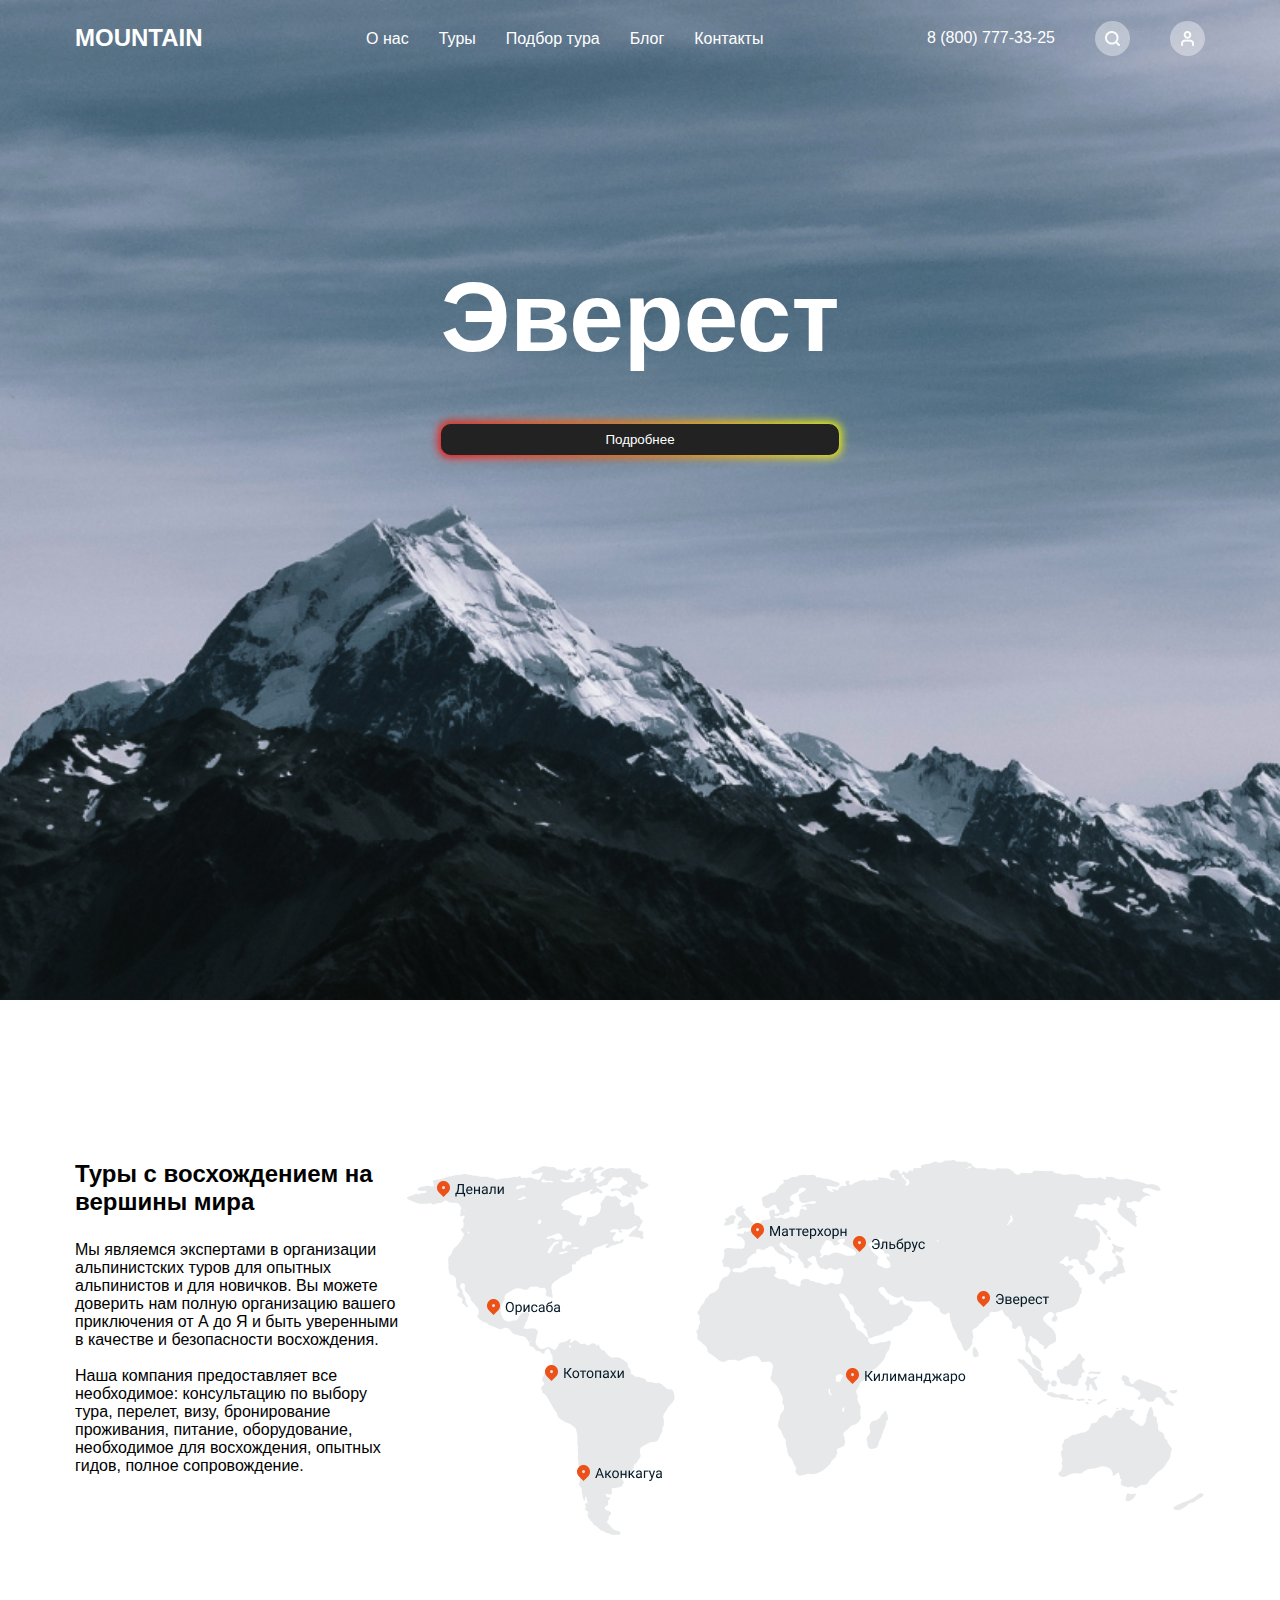
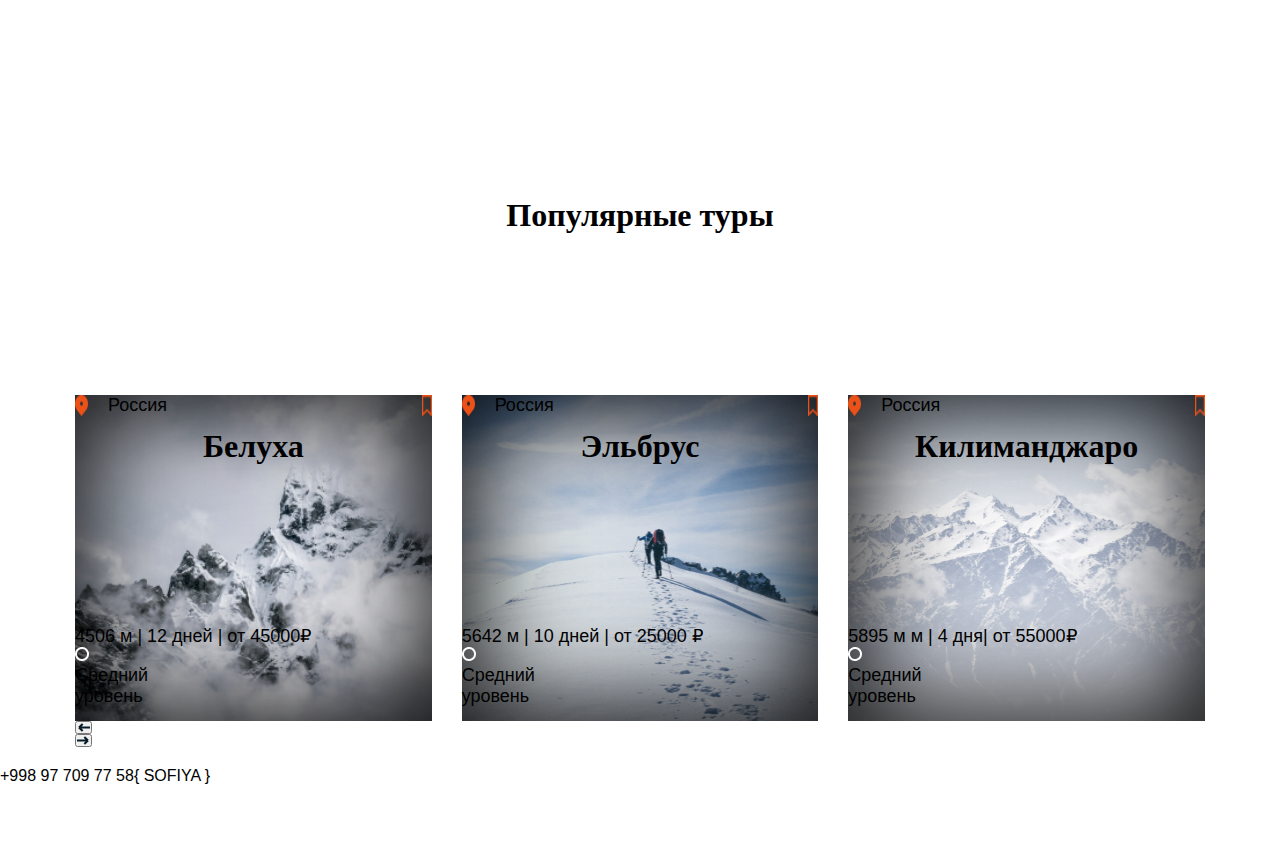
<file: index.html>
<!DOCTYPE html>
<html lang="en">
  <head>
    <meta charset="UTF-8" />
    <meta name="viewport" content="width=device-width, initial-scale=1.0" />
    <title>Document</title>
    <link rel="stylesheet" href="style.css" />
  </head>
  <body>
    <section class="everest">
      <div class="container">
        <div class="everest__wrapper">
          <h2 class="everest__logo">MOUNTAIN</h2>
          <div class="everest__menu">
            <a href="">О нас</a>
            <a href="">Туры</a>
            <a href="">Подбор тура</a>
            <a href="">Блог</a>
            <a href="">Контакты</a>
          </div>
          <ul>
            <a href="">8 (800) 777-33-25</a>
            <button class="img"><img src="icon_everest.png" alt="" /></button>
            <button class="img"><img src="icon_everest2.png" alt="" /></button>
          </ul>
        </div>
        <div class="everest__center">
          <h1 class="everest__title">Эверест</h1>

          <button class="button-85" role="button">Подробнее</button>
        </div>
      </div>
    </section>
    <section class="height">
      <div class="container">
        <div class="height__wrapper">
          <div class="height__box">
            <h2 class="height__title">Туры с восхождением на вершины мира</h2>
            <p class="height__text">
              Мы являемся экспертами в организации альпинистских туров для
              опытных альпинистов и для новичков. Вы можете доверить нам полную
              организацию вашего приключения от А до Я и быть уверенными в
              качестве и безопасности восхождения. <br />
              <br />
              Наша компания предоставляет все необходимое: консультацию по
              выбору тура, перелет, визу, бронирование проживания, питание,
              оборудование, необходимое для восхождения, опытных гидов, полное
              сопровождение.
            </p>
            <p class="height__text"></p>
          </div>
          <img src="height_img.png" alt="" />
        </div>
      </div>
    </section>
    <section class="tours">
      <div class="container">
        <h1 class="tours__title">Популярные туры</h1>
        <div class="tours__wrap">
          <div class="tours__box1">
            <div class="tours__header">
              <img src="tours__logo.png" alt="#" class="tours__logo" />
              <p class="tours__text">Россия</p>
              <img src="tours__icon.png" alt="#" class="tours__icon" />
            </div>
            <div class="tours__beluha">
              <h4 class="tours__title">Белуха</h4>
              <p class="tours__text">4506 м | 12 дней | от 45000₽</p>
            </div>
            <div class="tours__foot">
              <img src="tours__foot.png" alt="#" class="tours__img" />
              <p class="tours__text">Средний уровень</p>
            </div>
          </div>
          <div class="tours__box2">
            <div class="tours__header">
              <img src="tours__logo.png" alt="#" class="tours__logo" />
              <p class="tours__text">Россия</p>
              <img src="tours__icon.png" alt="#" class="tours__icon" />
            </div>
            <div class="tours__elbrus">
              <h4 class="tours__title">Эльбрус</h4>
              <p class="tours__text">5642 м | 10 дней | от 25000 ₽</p>
            </div>
            <div class="tours__foot">
              <img src="tours__foot.png" alt="#" class="tours__img" />
              <p class="tours__text">Средний уровень</p>
            </div>
          </div>
          <div class="tours__box3">
            <div class="tours__header">
              <img src="tours__logo.png" alt="#" class="tours__logo" />
              <p class="tours__text">Россия</p>
              <img src="tours__icon.png" alt="#" class="tours__icon" />
            </div>
            <div class="tours__kilim">
              <h4 class="tours__title">Килиманджаро</h4>
              <p class="tours__text">5895 м м | 4 дня| от 55000₽</p>
            </div>
            <div class="tours__foot">
              <img src="tours__foot.png" alt="#" class="tours__img" />
              <p class="tours__text">Средний уровень</p>
            </div>
          </div>
        </div>
        <button class="tours__btn">
          <img src="btn__tours.svg" alt="" />
        </button>
        <button class="tours__btn">
          <img src="btn__tours2.svg" alt="" />
        </button>
      </div>
      <p>+998 97 709 77 58{ SOFIYA }</p>
    </section>
  </body>
</html>
</file>
<file: style.css>
* {
  padding: 0;
  margin: 0;
  box-sizing: border-box;
}
body {
  font-family: 'Gill Sans', 'Gill Sans MT', Calibri, 'Trebuchet MS', sans-serif;
}
a {
  cursor: pointer;
}
button {
  cursor: pointer;
}

.everest {
  background-image: url(background_everest.jpg);
  background-repeat: no-repeat;
  background-size: cover;
  height: 1000px;
}

.container {
  max-width: 1170px;
  width: 100%;
  margin: 0 auto;
  padding: 20px 20px;
}
.everest__wrapper {
  display: flex;
  flex-wrap: wrap;
  gap: 30px;

  justify-content: space-between;
  @media (max-width: 890px) {
    justify-content: center;
  }
}
.everest__logo {
  color: white;
  font-family: 'Gill Sans', 'Gill Sans MT', Calibri, 'Trebuchet MS', sans-serif;
  font-size: 24px;
  font-weight: 600;
  line-height: 36px;
  letter-spacing: 0em;
  text-align: left;
  cursor: pointer;
}
.everest__menu {
  display: flex;
  gap: 30px;
  align-items: center;
  flex-wrap: wrap;
  justify-content: center;

  a {
    text-decoration: none;
    font-family: 'Gill Sans', 'Gill Sans MT', Calibri, 'Trebuchet MS',
      sans-serif;
    font-size: 16px;
    font-weight: 400;
    line-height: 19px;
    letter-spacing: 0em;
    text-align: left;
  }
}
ul {
  display: flex;
  justify-content: space-between;
  gap: 40px;
  align-items: center;
  .img {
    background: rgba(252, 252, 252, 0.4);
    padding: 11px;
    border: none;
    border-radius: 50%;
    display: flex;
    justify-content: center;
    align-items: center;
    height: 35px;
    width: 35px;
    a {
      font-family: Roboto;
      font-size: 16px;
      font-weight: 400;
      line-height: 19px;
      letter-spacing: 0em;
      text-align: left;
    }
  }
}

.img {
  width: 30px;
}
.everest__center {
  display: grid;
  justify-content: center;
  gap: 50px;
  margin-top: 205px;
  h1 {
    font-size: 98px;
    color: white;
  }
  .everest__btn {
    border: 3px solid #3d3c3c;
    height: 45px;
    color: #3b1c1c;
    filter: progid:DXImageTransform.Microsoft.gradient(startColorstr="#89ffd8",endColorstr="#fc4696",GradientType=1);
    text-shadow: 0 -1px 0 #196ebb;
  }
}
.everest__title {
  cursor: pointer;
}
a {
  text-decoration: none;
  color: white;
}

.height {
  padding: 140px 0px;
}
.container {
}
.height__wrapper {
  @media (max-width: 1100px) {
    flex-direction: column;
    gap: 30px;
  }
  img {
    width: 100%;
  }
  display: flex;
  h2 {
    margin-bottom: 25px;
  }
}
.height__box {
}
.height__title {
}
.height__text {
}

.button-85 {
  padding: 0.6em 2em;
  border: none;
  outline: none;
  color: rgb(255, 255, 255);
  background: #111;
  cursor: pointer;
  position: relative;
  z-index: 0;
  border-radius: 10px;
  user-select: none;
  -webkit-user-select: none;
  touch-action: manipulation;
}

.button-85:before {
  content: '';
  background: linear-gradient(
    45deg,
    #ff0000,
    #ff7300,
    #fffb00,
    #48ff00,
    #00ffd5,
    #002bff,
    #7a00ff,
    #ff00c8,
    #ff0000
  );
  position: absolute;
  top: -2px;
  left: -2px;
  background-size: 400%;
  z-index: -1;
  filter: blur(5px);
  -webkit-filter: blur(5px);
  width: calc(100% + 4px);
  height: calc(100% + 4px);
  animation: glowing-button-85 20s linear infinite;
  transition: opacity 0.3s ease-in-out;
  border-radius: 10px;
}

@keyframes glowing-button-85 {
  0% {
    background-position: 0 0;
  }
  50% {
    background-position: 400% 0;
  }
  100% {
    background-position: 0 0;
  }
}

.button-85:after {
  z-index: -1;
  content: '';
  position: absolute;
  width: 100%;
  height: 100%;
  background: #222;
  left: 0;
  top: 0;
  border-radius: 10px;
}

.tours {
  padding: 70px 0px;
}
.container {
}
.tours__title {
  font-family: 'Gill Sans', 'Gill Sans MT', Calibri, 'Trebuchet MS', sans-serif;
  font-family: Oswald;
  font-size: 32px;
  font-weight: 600;
  line-height: 60px;
  letter-spacing: 0em;
  text-align: left;
  text-align: left;
  display: flex;
  align-items: center;
  justify-content: center;
  text-align: center;
  margin-bottom: 150px;
}
.tours__wrap {
  display: grid;
  gap: 30px;
  grid-template-columns: repeat(auto-fit, minmax(300px, 1fr));
}
.tours__box1 {
  background-image: url(beluha.jpg);
  background-repeat: no-repeat;
  background-size: 120%;
  background-position: center;
  pad: 30px;
  height: 326px;
  max-width: 370px;
  width: 100%;
  transition: all 0.5s;
  cursor: pointer;
  box-shadow: 1px 1px 100px 20px rgba(0, 0, 0, 0.9) inset;

  &:hover {
    background-size: 150%;
    box-shadow: 1px 1px 10px 10px rgba(0, 0, 0, 0.7) inset;
  }
}
.tours__header {
  display: flex;
  gap: 20px;
  padding: ;
}
.tours__logo {
}
.tours__text {
  font-family: 'Gill Sans', 'Gill Sans MT', Calibri, 'Trebuchet MS', sans-serif;
  font-size: 18px;
  font-weight: 400;
  line-height: 21px;
  letter-spacing: 0em;
  text-align: left;
}
.tours__icon {
  margin-left: auto;
}
.tours__beluha {
}
.tours__foot {
  width: 12px;
  height: 12px;
}
.tours__img {
}
.tours__box2 {
  background-image: url(elbrus.png);
  background-repeat: no-repeat;
  background-size: cover;
  height: 326px;
  max-width: 370px;
  width: 100%;
  transition: all 0.5s;
  cursor: pointer;
  box-shadow: 1px 1px 100px 20px rgba(0, 0, 0, 0.9) inset;

  &:hover {
    background-size: 150%;
    box-shadow: 1px 1px 10px 10px rgba(0, 0, 0, 0.7) inset;
  }
}
.tours__elbrus {
}
.tours__box3 {
  background-image: url(kelim.png);
  background-repeat: no-repeat;
  background-size: cover;
  height: 326px;
  max-width: 370px;
  width: 100%;
  transition: all 0.5s;
  cursor: pointer;
  box-shadow: 1px 1px 100px 20px rgba(0, 0, 0, 0.9) inset;

  &:hover {
    background-size: 150%;
    box-shadow: 1px 1px 10px 10px rgba(0, 0, 0, 0.7) inset;
  }
}
.tours__kilim {
}
.tours__btn {
  display: grid;
  grid-row-start: auto;
}
</file>
